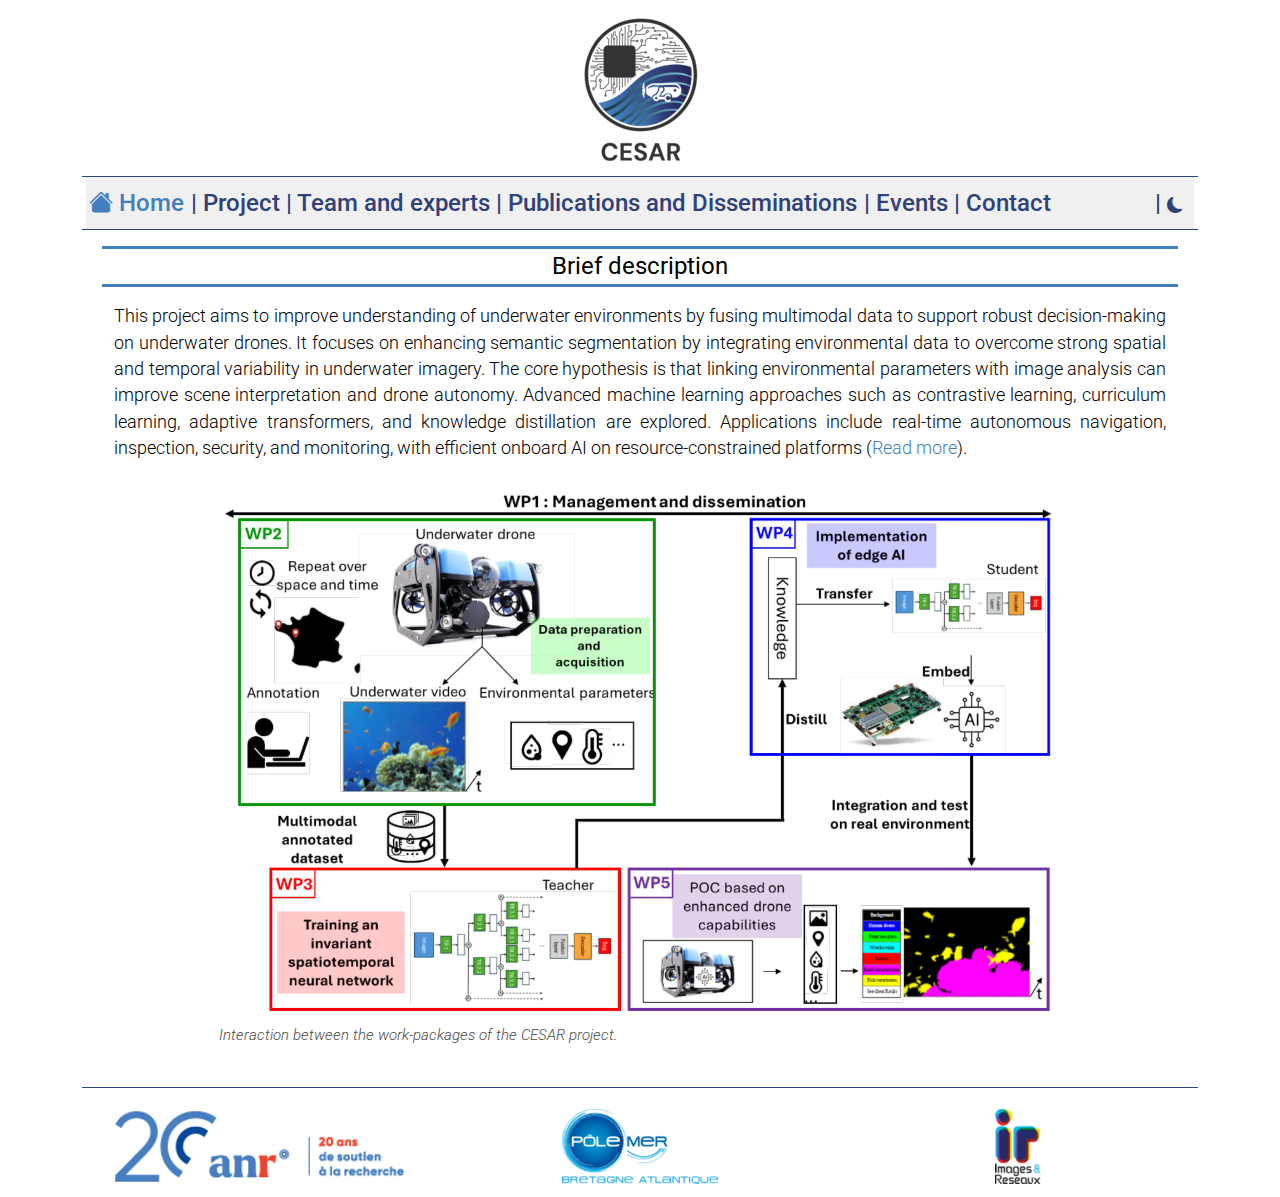
<file: index.html>
<!--
\\Author: Thibault Napoléon "Imothep"
\\Company: ISEN Ouest
\\Email: thibault.napoleon@isen-ouest.yncrea.fr
\\Created Date: 17-Dec-2025 - 19:55:24
\\Last Modified: 05-Jan-2026 - 16:56:06
-->

<!doctype html>
<html lang="en">
  <head>
    <!-- Meta tags -->
    <meta charset="utf-8">
    <meta name="viewport" content="width=device-width, initial-scale=1, shrink-to-fit=no">
    <meta name="author" content="CESAR - ANR project">
    <meta name="description" content="Website of CESAR ANR project">
    <meta name="keywords" content="ANR CESAR, vision-ad, isen ouest, labisen">

    <!-- Favicon -->
    <link rel="shortcut icon" href="imgs/favicon.ico">
    
    <!-- CSS Style -->
    <link rel="stylesheet" type="text/css" href="css/bootstrap.min.css">
    <link rel="stylesheet" type="text/css" href="css/style.css">

    <!-- Font -->
    <link rel="stylesheet" href="css/bootstrap-icons.min.css">
    <link rel="stylesheet" href="css/academicons.min.css">
    <link href="https://fonts.googleapis.com/css2?family=Roboto:ital,wght@0,100..900;1,100..900&display=swap" rel="stylesheet">

    <!-- JS Script -->
    <script src="js/bootstrap.min.js"></script>
    <script src="js/load_json.js" defer></script>

    <!-- Title -->
    <title>CESAR - ANR Project</title>

    <!-- Options -->
    <base target="_blank">
  </head>
  <body class="container">
    <!-- Header -->
    <header class="sticky-top">
      <div class="row mb-2">
        <div id="header"></div>
      </div>
      <div class="horizontal-rule"></div>
      <div class="row ms-1 me-1">
        <nav id="navbar" class="navbar navbar-expand-lg">
          <button class="navbar-toggler ms-auto me-2" type="button" data-bs-toggle="collapse" data-bs-target="#menu" aria-controls="menu" aria-expanded="false" aria-label="Toggle navigation">
            <span class="navbar-toggler-icon"></span>
          </button>
          <div class="collapse navbar-collapse me-2" id="menu">
            <ul class="navbar-nav w-100">
              <li class="nav-item">
                <a class="nav-link" target="_self" href="#home"><i class="bi bi-house-fill"> Home</i></a>
              </li>
              <li class="nav-item">
                <a class="nav-link" target="_self" href="#project">| Project</a>
              </li>
              <li class="nav-item">
                <a class="nav-link" target="_self" href="#team_experts">| Team and experts</a>
              </li>
              <li class="nav-item">
                <a class="nav-link" target="_self" href="#publications_disseminations">| Publications and Disseminations</a>
              </li>
              <li class="nav-item">
                <a class="nav-link" target="_self" href="#events">| Events</a>
              </li>
              <li class="nav-item">
                <a class="nav-link" target="_self" href="#contact">| Contact</a>
              </li>
              <li class="nav-item ms-auto">
                <a id="color-scheme" class="nav-link float-end" target="_self" onclick="switchColorScheme()"></a>
              </li>
            </ul>
          </div>
        </nav>
      </div>
      <div class="horizontal-rule mb-3"></div>
    </header>

    <!-- Home -->
    <section id="home">
      <div class="row">
        <h1>Brief description</h1>
        <div class="col-md-12" id="brief_description"></div>
      </div>
    </section>

    <!-- Project -->
    <section id="project">
      <div class="row">
        <h1>The project</h1>
        <div class="col-md-12" id="project_description"></div>
      </div>
    </section>

    <!-- Team and experts -->
    <section id="team_experts">
      <div class="row">
        <h1>Team and experts</h1>
        <div class="col-md-12" id="team"></div>
        <div class="col-md-12" id="experts"></div>
      </div>
    </section>

    <!-- Publications and Disseminations -->
    <section id="publications_disseminations">
      <div class="row">
        <h1>Publications and Disseminations</h1>
        <div class="col-md-12" id="journals"></div>
        <div class="col-md-12" id="conferences"></div>
        <div class="col-md-12" id="disseminations"></div>
      </div>
    </section>

    <!-- Events -->
    <section id="events">
      <div class="row">
        <h1>Events</h1>
        <div class="col-md-12" id="events_description"></div>
      </div>
    </section>

    <!-- Contact -->
    <section id="contact">
      <div class="row">
        <h1>Contact</h1>
        <div class="col-md-12" id="emails"></div>
      </div>
    </section>

    <footer>
      <div class="horizontal-rule mb-3"></div>
      <div id="footer"></div>
    </footer>
  </body>
</html>
</file>
<file: css/style.css>
/**
 * \\Author: Thibault Napoléon "Imothep"
 * \\Company: ISEN Ouest
 * \\Email: thibault.napoleon@isen-ouest.yncrea.fr
 * \\Created Date: 16-Oct-2024 - 12:33:51
 * \\Last Modified: 05-Jan-2026 - 16:55:43
 */

@media (min-width: 1400px) {
  .container,
  .container-lg,
  .container-md,
  .container-sm,
  .container-xl,
  .container-xxl {
    max-width: 1300px;
  }
}

body {
  background-color: light-dark(#ffffff, #121212);
  color: light-dark(#000000, #ffffff);
  font-family: 'Roboto', monospace;
  font-size: 1.1rem;
  font-weight: 300;
  text-align: justify;
  --color1: light-dark(#2f4279, #2f4279);
  --color2: light-dark(#437ebd, #437ebd);
  --rule-size: 1.5px;
  --rule-size-double: 3px;
}

.color2 {
  color: var(--color2);
}

.navbar {
  background-color: light-dark(#f0f0f0, #1a1a1a);
}

.navbar-nav {
  --bs-nav-link-padding-y: 0;
  --bs-navbar-nav-link-padding-x: 0.2rem;
}

.navbar-nav .nav-link {
  color: var(--color1);
  font-size: 1.5rem;
  font-weight: 500;
}

.navbar-nav .nav-link.active{
  color: #437ebd;
}

.navbar-nav .nav-link:hover {
  color: var(--color2);
  text-decoration: none;
}

.navbar-collapse {
  text-align: right;
}

.color-scheme {
  font-size: 1rem;
  cursor: pointer;
}

header {
  padding-top: 0.5rem;
  background-color: light-dark(#ffffff, #121212);
}

footer {
  padding-bottom: 0.5rem;
}

section {
  margin-left: 2rem;
  margin-right: 2rem;
  margin-bottom: 1.5rem;
}

section:before {
  height: 5.6rem;
  margin-top: -5.6rem;
  display: block;
  content: '';
}

h1 {
  text-align: center;
  font-size: 1.5rem;
  font-weight: 400;
  padding-top: 0.2rem;
  padding-bottom: 0.2rem;
  margin-top: 1rem;
  margin-bottom: 1rem;
  border-top: var(--rule-size-double) solid var(--color2);
  border-bottom: var(--rule-size-double) solid var(--color2);
}

h2 {
  border-left: 6px solid var(--color2);
  font-size: 1.35rem;
  font-weight: 600;
  padding-top: 0.1rem;
  padding-bottom: 0.1rem;
  padding-left: 0.5rem;
}

h3 {
  font-size: 1.8rem;
  font-weight: 500;
}

a, a:not([href]):not([class]) {
  color: var(--color2);
  text-decoration: none;
}

a:hover, a:hover:not([href]):not([class]) {
  color: var(--color1);
  text-decoration: underline;
  cursor: pointer;
}

.ai, .bi {
  font-style: normal;
}

.ai:hover, .bi:hover {
  color: var(--color2);
}

.img-thumbnail {
  background-color: light-dark(#ffffff, #121212);
  border-color: light-dark(#ffffff, #121212);
}

.figure {
  max-width: 80%;
}

.figure-caption {
  font-style: italic;
  color: light-dark(#4a4a4a, #ffffff);
}

.social-media .ai, .social-media .bi {
  font-size: 2.5rem;
  margin-left: 1.5rem;
}

.zoom {
  font-size: 1.2rem;
}

.horizontal-rule {
  border-top: var(--rule-size) solid var(--color1);
}
</file>
<file: css/academicons.min.css>
@font-face {font-family: 'Academicons';font-style: normal;font-weight: 400;font-display: block;src:url('../fonts/academicons.eot');src:url('../fonts/academicons.eot') format('embedded-opentype'), url('../fonts/academicons.ttf') format('truetype'), url('../fonts/academicons.woff') format('woff'), url('../fonts/academicons.svg') format('svg');}.ai {font-family: 'Academicons';font-weight: 400;-moz-osx-font-smoothing: grayscale;-webkit-font-smoothing: antialiased;display: inline-block;font-style: normal;font-variant: normal;text-rendering: auto;line-height: 1;}.ai-academia:before {content: "\e9af";}.ai-academia-square:before {content: "\e93d";}.ai-acclaim:before {content: "\e92e";}.ai-acclaim-square:before {content: "\e93a";}.ai-acm:before {content: "\e93c";}.ai-acm-square:before {content: "\e95d";}.ai-acmdl:before {content: "\e96a";}.ai-acmdl-square:before {content: "\e9d3";}.ai-ads:before {content: "\e9cb";}.ai-ads-square:before {content: "\e94a";}.ai-africarxiv:before {content: "\e91b";}.ai-africarxiv-square:before {content: "\e90b";}.ai-archive:before {content: "\e955";}.ai-archive-square:before {content: "\e956";}.ai-arxiv:before {content: "\e974";}.ai-arxiv-square:before {content: "\e9a6";}.ai-biorxiv:before {content: "\e9a2";}.ai-biorxiv-square:before {content: "\e98b";}.ai-ceur:before {content: "\e96d";}.ai-ceur-square:before {content: "\e92f";}.ai-ciencia-vitae:before {content: "\e912";}.ai-ciencia-vitae-square:before {content: "\e913";}.ai-clarivate:before {content: "\e924";}.ai-clarivate-square:before {content: "\e925";}.ai-closed-access:before {content: "\e942";}.ai-closed-access-square:before {content: "\e943";}.ai-conversation:before {content: "\e94c";}.ai-conversation-square:before {content: "\e915";}.ai-coursera:before {content: "\e95f";}.ai-coursera-square:before {content: "\e97f";}.ai-crossref:before {content: "\e918";}.ai-crossref-square:before {content: "\e919";}.ai-cv:before {content: "\e9a5";}.ai-cv-square:before {content: "\e90a";}.ai-datacite:before {content: "\e91c";}.ai-datacite-square:before {content: "\e91d";}.ai-dataverse:before {content: "\e9f7";}.ai-dataverse-square:before {content: "\e9e4";}.ai-dblp:before {content: "\e94f";}.ai-dblp-square:before {content: "\e93f";}.ai-depsy:before {content: "\e97a";}.ai-depsy-square:before {content: "\e94b";}.ai-doi:before {content: "\e97e";}.ai-doi-square:before {content: "\e98f";}.ai-dryad:before {content: "\e97c";}.ai-dryad-square:before {content: "\e98c";}.ai-elsevier:before {content: "\e961";}.ai-elsevier-square:before {content: "\e910";}.ai-figshare:before {content: "\e981";}.ai-figshare-square:before {content: "\e9e7";}.ai-google-scholar:before {content: "\e9d4";}.ai-google-scholar-square:before {content: "\e9f9";}.ai-hal:before {content: "\e92c";}.ai-hal-square:before {content: "\e92d";}.ai-hypothesis:before {content: "\e95a";}.ai-hypothesis-square:before {content: "\e95b";}.ai-ideas-repec:before {content: "\e9ed";}.ai-ideas-repec-square:before {content: "\e9f8";}.ai-ieee:before {content: "\e929";}.ai-ieee-square:before {content: "\e9b9";}.ai-impactstory:before {content: "\e9cf";}.ai-impactstory-square:before {content: "\e9aa";}.ai-inaturalist:before {content: "\e900";}.ai-inaturalist-square:before {content: "\e901";}.ai-inpn:before {content: "\e902";}.ai-inpn-square:before {content: "\e903";}.ai-inspire:before {content: "\e9e9";}.ai-inspire-square:before {content: "\e9fe";}.ai-isidore:before {content: "\e936";}.ai-isidore-square:before {content: "\e954";}.ai-isni:before {content: "\e957";}.ai-isni-square:before {content: "\e958";}.ai-jstor:before {content: "\e938";}.ai-jstor-square:before {content: "\e944";}.ai-lattes:before {content: "\e9b3";}.ai-lattes-square:before {content: "\e99c";}.ai-mathoverflow:before {content: "\e9f6";}.ai-mathoverflow-square:before {content: "\e97b";}.ai-mendeley:before {content: "\e9f0";}.ai-mendeley-square:before {content: "\e9f3";}.ai-moodle:before {content: "\e907";}.ai-moodle-square:before {content: "\e908";}.ai-mtmt:before {content: "\e950";}.ai-mtmt-square:before {content: "\e951";}.ai-nakala:before {content: "\e940";}.ai-nakala-square:before {content: "\e941";}.ai-obp:before {content: "\e92a";}.ai-obp-square:before {content: "\e92b";}.ai-open-access:before {content: "\e939";}.ai-open-access-square:before {content: "\e9f4";}.ai-open-data:before {content: "\e966";}.ai-open-data-square:before {content: "\e967";}.ai-open-materials:before {content: "\e968";}.ai-open-materials-square:before {content: "\e969";}.ai-openedition:before {content: "\e946";}.ai-openedition-square:before {content: "\e947";}.ai-orcid:before {content: "\e9d9";}.ai-orcid-square:before {content: "\e9c3";}.ai-osf:before {content: "\e9ef";}.ai-osf-square:before {content: "\e931";}.ai-overleaf:before {content: "\e914";}.ai-overleaf-square:before {content: "\e98d";}.ai-philpapers:before {content: "\e98a";}.ai-philpapers-square:before {content: "\e96f";}.ai-piazza:before {content: "\e99a";}.ai-piazza-square:before {content: "\e90c";}.ai-preregistered:before {content: "\e906";}.ai-preregistered-square:before {content: "\e96b";}.ai-protocols:before {content: "\e952";}.ai-protocols-square:before {content: "\e953";}.ai-psyarxiv:before {content: "\e90e";}.ai-psyarxiv-square:before {content: "\e90f";}.ai-publons:before {content: "\e937";}.ai-publons-square:before {content: "\e94e";}.ai-pubmed:before {content: "\e99f";}.ai-pubmed-square:before {content: "\e97d";}.ai-pubpeer:before {content: "\e922";}.ai-pubpeer-square:before {content: "\e923";}.ai-researcherid:before {content: "\e91a";}.ai-researcherid-square:before {content: "\e95c";}.ai-researchgate:before {content: "\e95e";}.ai-researchgate-square:before {content: "\e99e";}.ai-ror:before {content: "\e948";}.ai-ror-square:before {content: "\e949";}.ai-sci-hub:before {content: "\e959";}.ai-sci-hub-square:before {content: "\e905";}.ai-scirate:before {content: "\e98e";}.ai-scirate-square:before {content: "\e99d";}.ai-scopus:before {content: "\e91e";}.ai-scopus-square:before {content: "\e91f";}.ai-semantic-scholar:before {content: "\e96e";}.ai-semantic-scholar-square:before {content: "\e96c";}.ai-springer:before {content: "\e928";}.ai-springer-square:before {content: "\e99b";}.ai-ssrn:before {content: "\e916";}.ai-ssrn-square:before {content: "\e917";}.ai-stackoverflow:before {content: "\e920";}.ai-stackoverflow-square:before {content: "\e921";}.ai-viaf:before {content: "\e933";}.ai-viaf-square:before {content: "\e934";}.ai-wiley:before {content: "\e926";}.ai-wiley-square:before {content: "\e927";}.ai-zenodo:before {content: "\e911";}.ai-zotero:before {content: "\e962";}.ai-zotero-square:before {content: "\e932";}.ai-lg {font-size: 1.33333em;line-height: 0.75em;vertical-align: -.0667em;}.ai-xs {font-size: .75em;}.ai-sm {font-size: .875em;}.ai-1x {font-size: 1em;}.ai-2x {font-size: 2em;}.ai-3x {font-size: 3em;}.ai-4x {font-size: 4em;}.ai-5x {font-size: 5em;}.ai-6x {font-size: 6em;}.ai-7x {font-size: 7em;}.ai-8x {font-size: 8em;}.ai-9x {font-size: 9em;}.ai-10x {font-size: 10em;}.ai-fw {text-align: center;width: 1.25em;}.ai-ul {list-style-type: none;margin-left: 2.5em;padding-left: 0;}.ai-ul > li {position: relative;}.ai-li {left: -2em;position: absolute;text-align: center;width: 2em;line-height: inherit;}.ai-border {border: solid 0.08em #eee;border-radius: .1em;padding: .2em .25em .15em;}.ai-pull-left {float: left;}.ai-pull-right {float: right;}.ai.ai-pull-left {margin-right: .3em;}.ai.ai-pull-right {margin-right: .3em;}.ai-stack {display: inline-block;height: 2em;line-height: 2em;position: relative;vertical-align: middle;width: 2.5em;}.ai-stack-1x, .ai-stack-2x {left: 0;position: absolute;text-align: center;width: 100%;}.ai-stack-1x {line-height: inherit;}.ai-stack-2x {font-size: 2em;}.ai-inverse {color: #fff;}
</file>
